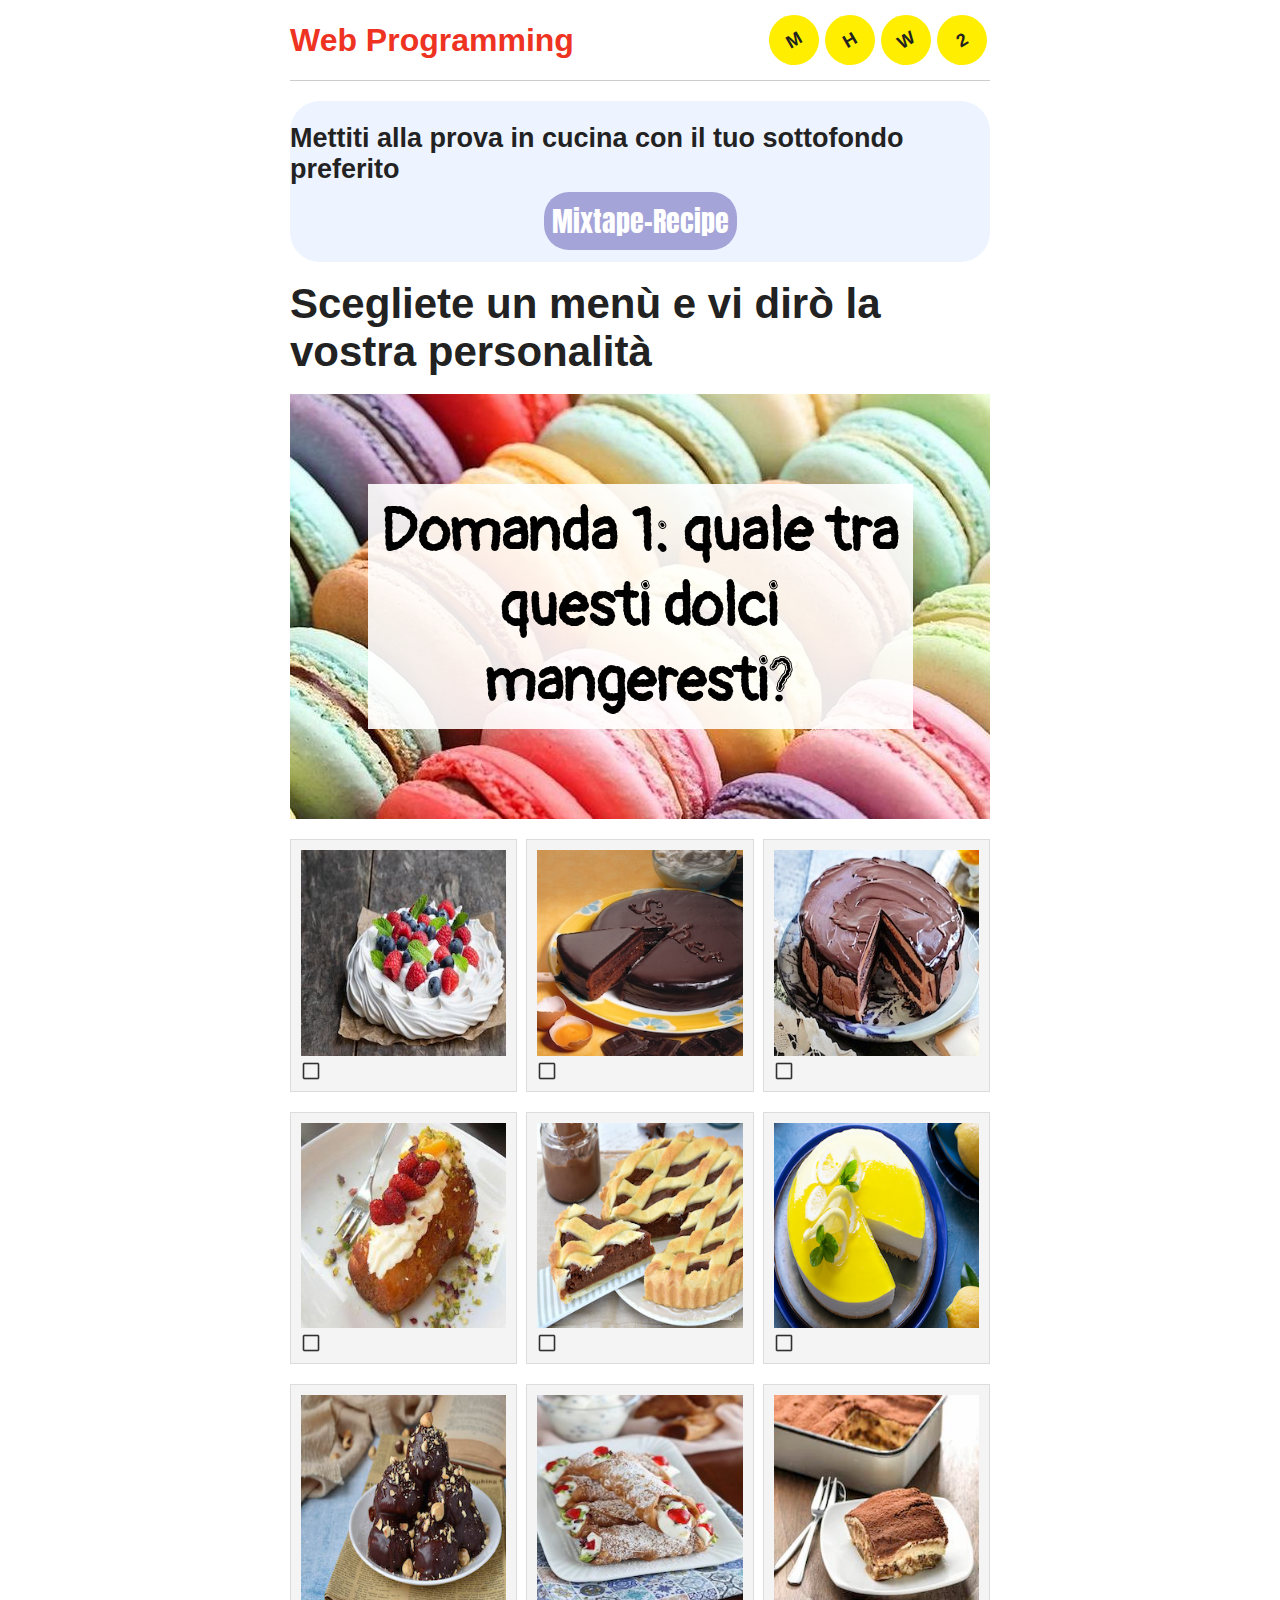
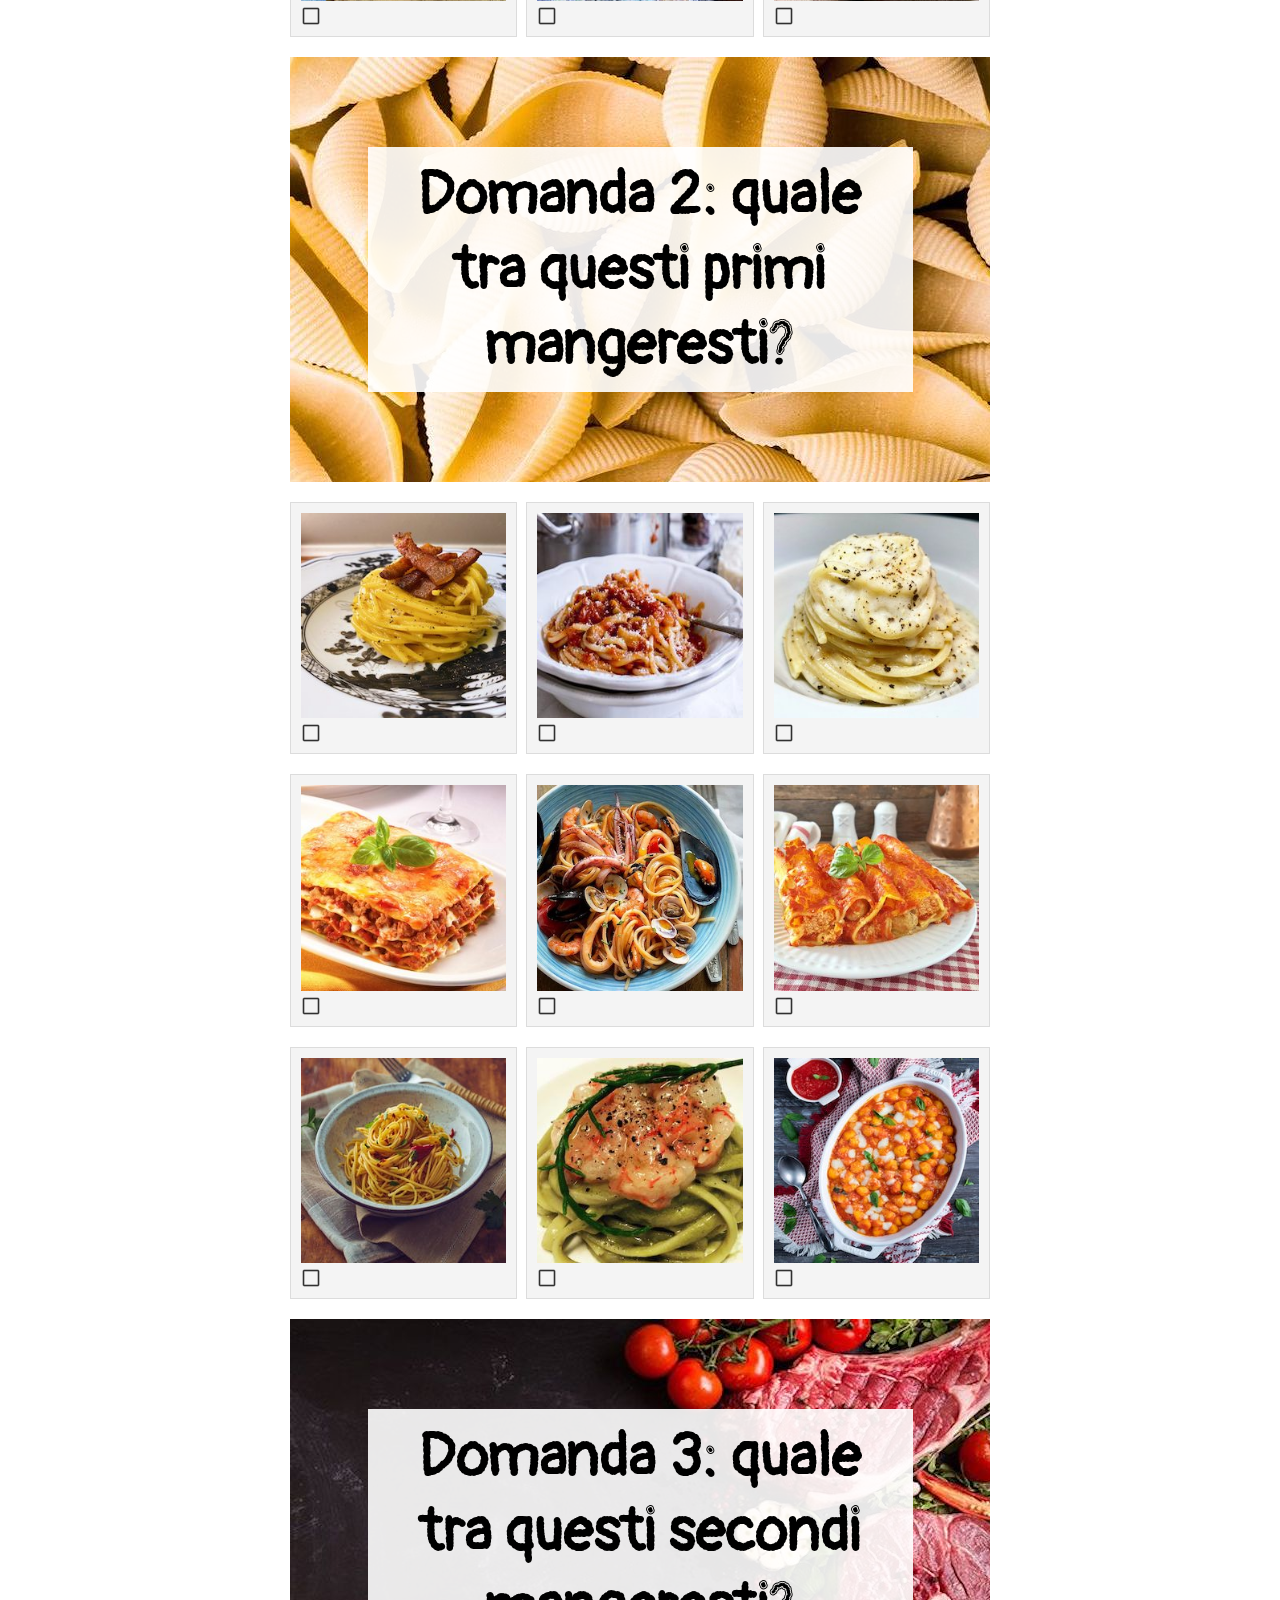
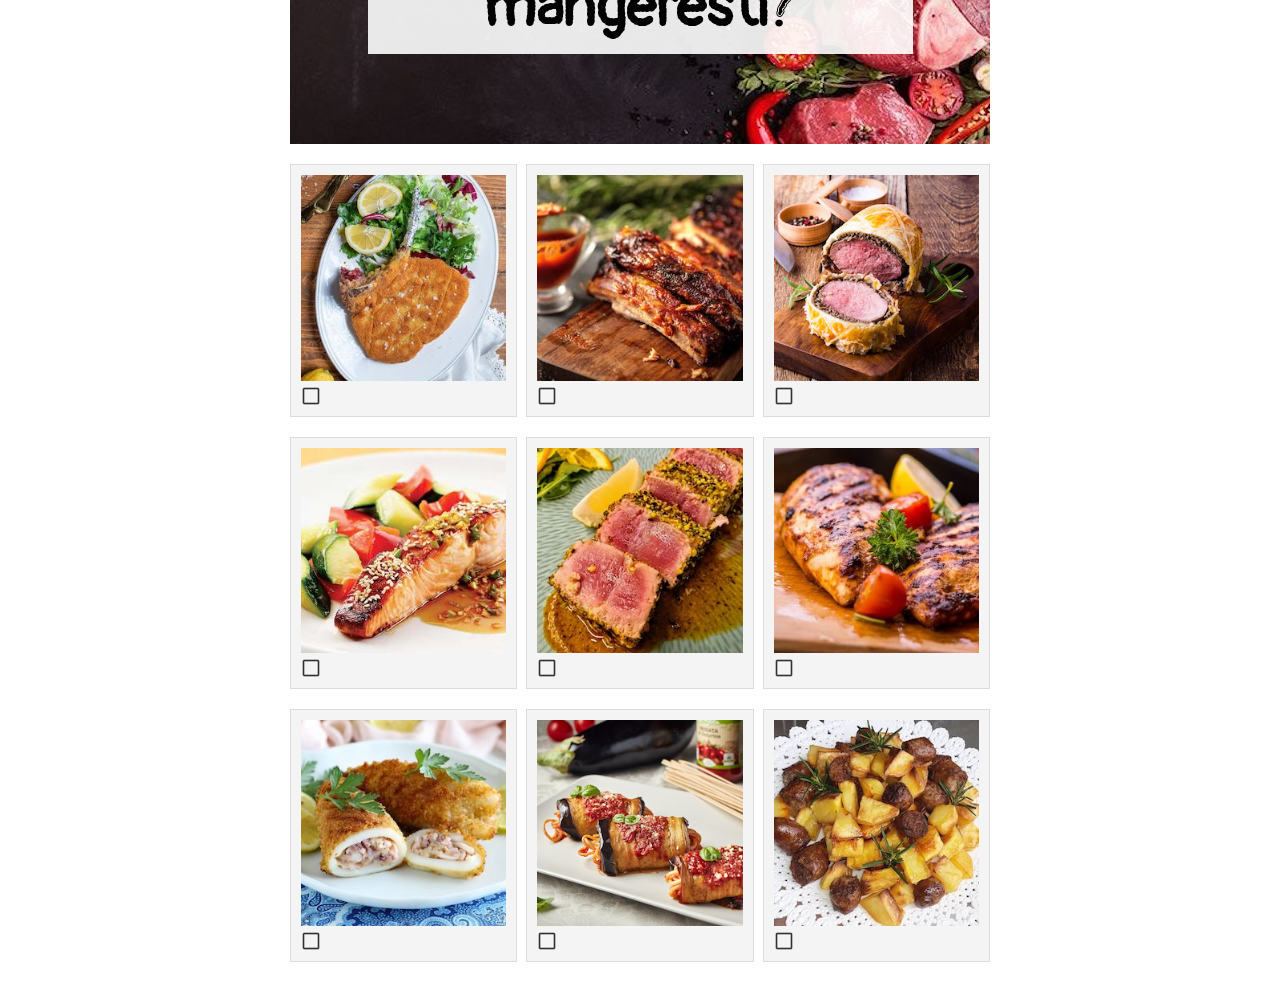
<file: index.html>
<!DOCTYPE html>
<html>

  <head>
    <meta charset="utf-8">
    <meta name="viewport" content="width=device-width, initial-scale=1.0">
    <title>YourPersonality</title>
    <link href="https://fonts.googleapis.com/css?family=Pangolin:400,700|Proxima+Nova" rel="stylesheet" type="text/css">
    <link rel="stylesheet" href="provided-style.css"/>
    <link rel="stylesheet" href="style.css"/>
    <script src="constants.js" defer="true"></script>
    <script src="script.js" defer="true"></script>
    <link href="https://fonts.googleapis.com/css2?family=Fjalla One&family=Anton" rel="stylesheet">
  </head>

  <body>
    <article>
      <header>
          <h1>Web Programming</h1>
          <div>
            <span>M</span>
            <span>H</span>
            <span>W</span>
            <span>2</span>
          </div>
      </header>

      <div class="extra">
        <h2>Mettiti alla prova in cucina con il tuo sottofondo preferito</h2>
        <div id="button">
          <a href="search.html">Mixtape-Recipe</a>
        </div>
      </div>
      <h1>Scegliete un menù e vi dirò la vostra personalità</h1>

      <section class="question-name" id="b1">
        <h1>Domanda 1: quale tra questi dolci mangeresti?</h1>
      </section>

      <section class="choice-grid">
        <div data-choice-id="blep" data-question-id="one">
          <img src="./images/dolce1.jpg"/>
          <img class="checkbox" src="images/unchecked.png"/>
        </div>

        <div data-choice-id="happy" data-question-id="one">
          <img src="./images/dolce2.jpg"/>
          <img class="checkbox" src="images/unchecked.png"/>
        </div>

        <div data-choice-id="sleeping" data-question-id="one">
          <img src="./images/dolce3.jpg"/>
          <img class="checkbox" src="images/unchecked.png"/>
        </div>

        <div data-choice-id="dopey" data-question-id="one">
          <img src="./images/dolce4.jpg"/>
          <img class="checkbox" src="images/unchecked.png"/>
        </div>

        <div data-choice-id="burger" data-question-id="one">
          <img src="./images/dolce5.jpg"/>
          <img class="checkbox" src="images/unchecked.png"/>
        </div>

        <div data-choice-id="cart" data-question-id="one">
          <img src="./images/dolce6.jpg"/>
          <img class="checkbox" src="images/unchecked.png"/>
        </div>

        <div data-choice-id="nerd" data-question-id="one">
          <img src="./images/dolce7.jpg"/>
          <img class="checkbox" src="images/unchecked.png"/>
        </div>

        <div data-choice-id="shy" data-question-id="one">
          <img src="./images/dolce8.jpg"/>
          <img class="checkbox" src="images/unchecked.png"/>
        </div>

        <div data-choice-id="sleepy" data-question-id="one">
          <img src="./images/dolce9.jpg"/>
          <img class="checkbox" src="images/unchecked.png"/>
        </div>
      </section>

      <section class="question-name" id="b2">
        <h1>Domanda 2: quale tra questi primi mangeresti?</h1>
      </section>

      <section class="choice-grid">
        <div data-choice-id="blep" data-question-id="two">
          <img src="./images/primo1.jpg"/>
          <img class="checkbox" src="images/unchecked.png"/>
        </div>

        <div data-choice-id="happy" data-question-id="two">
          <img src="./images/primo2.jpg"/>
          <img class="checkbox" src="images/unchecked.png"/>
        </div>

        <div data-choice-id="sleeping" data-question-id="two">
          <img src="./images/primo3.jpg"/>
          <img class="checkbox" src="images/unchecked.png"/>
        </div>

        <div data-choice-id="dopey" data-question-id="two">
          <img src="./images/primo4.jpg"/>
          <img class="checkbox" src="images/unchecked.png"/>
        </div>

        <div data-choice-id="burger" data-question-id="two">
          <img src="./images/primo5.jpg"/>
          <img class="checkbox" src="images/unchecked.png"/>
        </div>

        <div data-choice-id="cart" data-question-id="two">
          <img src="./images/primo6.jpg"/>
          <img class="checkbox" src="images/unchecked.png"/>
        </div>

        <div data-choice-id="nerd" data-question-id="two">
          <img src="./images/primo7.jpg"/>
          <img class="checkbox" src="images/unchecked.png"/>
        </div>

        <div data-choice-id="shy" data-question-id="two">
          <img src="./images/primo8.jpg"/>
          <img class="checkbox" src="images/unchecked.png"/>
        </div>

        <div data-choice-id="sleepy" data-question-id="two">
          <img src="./images/primo9.jpg"/>
          <img class="checkbox" src="images/unchecked.png"/>
        </div>
      </section>

      <section class="question-name" id="b3">
        <h1>Domanda 3: quale tra questi secondi mangeresti?</h1>
      </section>

      <section class="choice-grid">
        <div data-choice-id="blep" data-question-id="three">
          <img src="./images/secondo1.jpg"/>
          <img class="checkbox" src="images/unchecked.png"/>
        </div>

        <div data-choice-id="happy" data-question-id="three">
          <img src="./images/secondo2.jpg"/>
          <img class="checkbox" src="images/unchecked.png"/>
        </div>

        <div data-choice-id="sleeping" data-question-id="three">
          <img src="./images/secondo3.jpg"/>
          <img class="checkbox" src="images/unchecked.png"/>
        </div>

        <div data-choice-id="dopey" data-question-id="three">
          <img src="./images/secondo4.jpg"/>
          <img class="checkbox" src="images/unchecked.png"/>
        </div>

        <div data-choice-id="burger" data-question-id="three">
          <img src="./images/secondo5.jpg"/>
          <img class="checkbox" src="images/unchecked.png"/>
        </div>

        <div data-choice-id="cart" data-question-id="three">
          <img src="./images/secondo6.jpg"/>
          <img class="checkbox" src="images/unchecked.png"/>
        </div>

        <div data-choice-id="nerd" data-question-id="three">
          <img src="./images/secondo7.jpg"/>
          <img class="checkbox" src="images/unchecked.png"/>
        </div>

        <div data-choice-id="shy" data-question-id="three">
          <img src="./images/secondo8.jpg"/>
          <img class="checkbox" src="images/unchecked.png"/>
        </div>

        <div data-choice-id="sleepy" data-question-id="three">
          <img src="./images/secondo9.jpg"/>
          <img class="checkbox" src="images/unchecked.png"/>
        </div>
      </section>

      <section id="risultato">
        <h1>Titolo</h1>
        <p>Risultato quiz</p>
        <button>Ricomincia il quiz</button>
      </section>

    </article>
  </body>
</html>
</file>
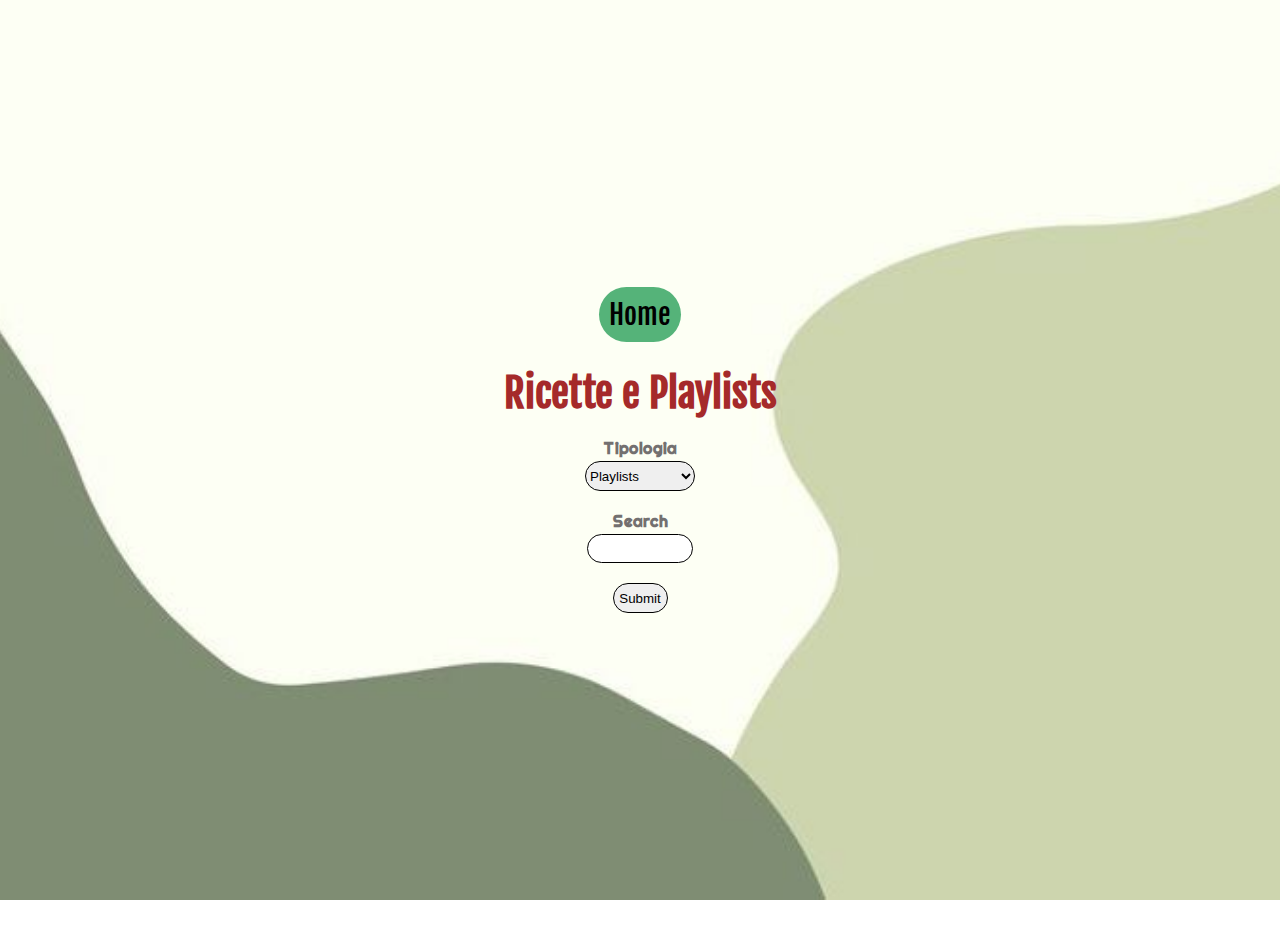
<file: search.html>
<!DOCTYPE html>
<html lang="en">
<head>
    <meta charset="UTF-8">
    <meta http-equiv="X-UA-Compatible" content="IE=edge">
    <meta name="viewport" content="width=device-width, initial-scale=1.0">
    <title>RESEARCH</title>
    <link rel="stylesheet" href="search.css">
    <script src="search.js" defer></script>
    <link href="https://fonts.googleapis.com/css2?family=Fjalla One" rel="stylesheet">
    <link href="https://fonts.googleapis.com/css2?family=Righteous" rel="stylesheet">
</head>
<body>
    <form name ='element' class='element' class="others">
        
        <a href="index.html">Home</a>

        <h1>Ricette e Playlists</h1>

        <h4 class="type">Tipologia</h4>
        <select name='tipo' id='tipo'>
            <option value='Playlist'>Playlists</option>
            <option value='Ricette'>Ricette</option>
        </select>

        <h4 class="type">Search</h4>
        <label>
            <input type='text' name='content' id='content'>
        </label>	

        <label>
            <input class="submit" type='submit' id="send">
        </label>       
    </form>
        
    <article id="view" class="hidden"></article>
    <article id="view-music" class="hidden"></article>
</body>
</html>
</file>
<file: provided-style.css>
article {
  margin: auto;
  width: 700px;
}

#author {
  font-size: 14px;
}

body {
  color: #222222;
  font-family: 'Proxima Nova', 'Helvetica', 'Arial', sans-serif;
  font-size: 18px;
  margin: 0;
}

h1 {
  font-size: 42px;
  margin: 18px 0;
}

header h1 {
  font-size: 32px;
}

header {
  display: flex;
  border-bottom: 1px solid #cccccc;
  height: 80px;
}

header div,
header h1 {
  display: flex;
  flex-grow: 1;
}

header div,
header div span,
header h1 {
  display: flex;
  align-content: space-between;
  align-items: center;
}

header div {
  justify-content: flex-end;
}

header div span {
  display: flex;
  align-items: center;
  justify-content: center;
  border-radius: 100%;
  background-color: #ffee00;
  height: 50px;
  width: 50px;
  font-weight: bold;
  margin: 0 3px;
  transform: rotate(-30deg);
}

header h1 {
  color: #ee3322;
  font-family: 'Helvetica', sans-serif;
  justify-content: flex-start;
  margin: 0;
}

.choice-grid img.checkbox {
  margin-top: 5px;
  height: 20px;
  width: 20px;
}

p {
  margin: 18px 0;
}

.question-name {
  align-items: center;
  background-image: url('./images/background.png');
  display: flex;
  height: 425px;
  justify-content: center;
  margin-bottom: 20px;
  text-align: center;
  width: 100%;
}

.question-name h1 {
  background-color: rgba(255,255,255, 0.9);
  color: black;
  font-family: 'Pangolin', 'Trebuchet MS', cursive;
  font-size: 60px;
  padding: 10px;
  max-width: 75%;
}
</file>
<file: style.css>
/* TODO: inserite il CSS necessario per completare il MHW! */

#b1{
    background-image: url(./images/sfondo1.jpg);
}

#b2{
    background-image: url(./images/sfondo2.jpg);
}

#b3{
    background-image: url(./images/sfondo3.jpg);
}

.extra{
    margin-top: 20px;
    display: flex;
    flex-direction: column;
    align-items: center;
    justify-content: center;
    background-color: #edf4ff;
    border-radius: 30px;
}

.extra h2{
    margin-bottom: 0px;
}

#button{
    margin-top: 15px;
    text-align: center;
    margin-bottom: 20px;
}

#button a{
    text-decoration: none;
    color: white;
    font-size: 28px;
    font-family: 'Anton';
    padding: 3px 7px;
    border-radius: 25px;
    padding: 8px;
    background-color: rgb(164, 164, 216);
}

#button a:hover{
    background-color: rgb(121, 121, 201)
}

.choice-grid{
    background-color: white;
    flex-wrap: wrap;
    display: flex;
    justify-content: space-between;
    align-content: space-between;
}

.choice-grid div{
    display: flex;
    flex-direction: column;
    justify-content: space-between;
    margin-bottom: 20px;
    width: calc(32.5% - 22px);
    background-color: #f4f4f4;
    border: 1px solid #dcdcdc;
    padding: 10px;
}

@media (max-width: 700px){
    article{
        width: 95vw;
    }
    header div span{
        display: none;
    }
}

@media (max-width: 500px){
    .choice-grid div{
        width: calc(49% - 22px);
    }
}

.hidden{
    display: none;
}

.unselected{
    opacity: 0.6;
}

div.selected{
    background-color: #cfe3ff;
}

#risultato{
    padding: 20px;
    margin: 20px 0;
}

#risultato button{
    background-color: #cecece;
    height: 50px;
    width: 100%;
    font-size: 20px;
}

#risultato button:hover{
    background-color: #e0e0e0;
}

#risultato h1{
    margin-top: 0px;
}

#risultato p{
    margin-top: 0px;
    text-align: justify;
}
</file>
<file: search.css>
body{
    background-color: white;
    margin: 0px 0px;
}

body.scroll{
    overflow: hidden;
}

form.element{
    display: flex;
    justify-content: center;
    align-items: center;
    flex-direction: column;
    background-image: url(images/sfondo4.jpg);
    background-position: center;
    background-size: cover; 
    margin-bottom: 30px;
    height: 100vh;
}

form.others{
    height: 400px;
    overflow: scroll;
}

form.element a{
    text-decoration: none;
    border-radius: 30px;
    margin-top: 10px;
    background-color: rgb(85, 179, 121);
    color: black;
    font-size: 28px;
    padding: 10px;
    font-family: 'Fjalla One';
}

form.element a:hover{
    background-color: rgb(125, 210, 157);
}

form.element h1{
    font-family: 'Fjalla One';
    margin-bottom: 0px;
    font-size: 40px;
    color: brown;
    margin-bottom: 20px;
}

form.element .under{
    font-family: Arial, Helvetica, sans-serif;
    margin-top: 0px;
    margin-bottom: 30px;
    font-style: oblique;
}

form.element .type{
    font-family: 'Righteous';
    margin-bottom: 2px;
    margin-top: 0px;
    color: rgb(115, 112, 112);
}

#tipo{
    height: 30px;
    border-radius: 30px;
    width: 110px;
    margin-bottom: 20px;
    border: 1px solid black;
}

#content{
    width: 100px;
    margin-bottom: 20px;
    height: 25px;
    border-radius: 30px;
    border: 1px solid black;
}

#send{
    height: 30px;
    width: 55px;
    border-radius: 30px;
    border: 1px solid black;
    padding: 5px;
    margin-bottom: 10px;
}

#send:hover{
    background-color:rgb(176, 226, 176);
}

article{
	display: flex;
    flex-direction: column;
    justify-content: center;
    align-items: center;
}

.hidden{
    display: none;
}

/*------Ricette------*/

#view .album {
    box-shadow: -5px 5px 18px rgb(124, 120, 120);
    border-radius: 20px;
    margin-bottom: 30px;
    padding: 10px;
    width: 66%;
    display: flex;
    cursor: pointer;
    background-color: white; 
}

#view .div{
    padding-left: 5px;
    padding-right: 5px;
    flex-grow: 1;
    display: flex;
    flex-direction: column;
}

#view img{
    border-radius: 20px;
}

#view h1{
    margin-left: 5px;
    margin-top: 5px;
    font-family: 'Fjalla One';
    color: cadetblue;
    margin-bottom: 0px;
}

#view .div p.p{
    font-family: Arial, Helvetica, sans-serif;
    font-size: 15px;
    margin-left: 5px;
    text-align: justify;
}

#view .div a{
    text-decoration: none;
    color: rgb(184, 163, 136);
}

#view .div p a:hover{
    color: brown;
}

#view .div a.link{
    font-family: 'Fjalla One';
    color: black;
    border: 1px solid black;
    max-width: fit-content;
    padding: 4px;
    background-color: rgb(219, 199, 171);
    border-radius: 20px;
    font-size: 16px;
    box-shadow: -2px 2px 2px black;
    margin-left: 5px;
}

#view .div a.link:hover{
    background-color: rgb(208, 160, 94);
}

@media (max-width: 820px) {
    .album{
        height: 200px;
    }

    .album img{
        width: 200px;
    }

    .album .div{
        height: 200px;
    }

    .album .div .p{
        overflow: scroll;
    }
}

/*------Playlist------*/

#view-music {
    display: flex;
    flex-wrap: wrap;
    flex-direction: row;
    width: 70vw;
    margin: auto;
}

#view-music .playlist{
    border-radius: 20px;
    margin-bottom: 30px;
    padding: 10px;
    max-width: 300px;
    display: flex;
    flex-direction: column;
    background-color: white;
    height: 400px;
    margin-right: 2px;
}

#view-music .div-img{
    display: flex;
    height: 300px;
    width: 300px;
}

#view-music .div{
    display: flex;
    width: 300px;
    flex-direction: column;
}
  
#view-music img{
    width: 100%;
    height: 100%;
    border-radius: 20px;
}

#view-music .text{
    text-align: center;
    font-size: 20px;
    color: cadetblue;
    font-family: 'Fjalla One';
    margin-top: 3px;
    margin-bottom: 1px;
}

#view-music .link{
    text-decoration: none;
    font-size: 17px;
    font-family: 'Fjalla One';
    color: white;
    background-color: coral;
    border-radius: 20px;
    max-width: fit-content;
    padding: 5px;
    margin: auto;
    margin-top: 3px;
}

#view-music .link:hover{
    background-color: rgb(224, 104, 61);
    color: black;
}

@media (max-width: 820px) {
    #view-music .playlist{
        height: 300px;
        width: 250px;
        margin-left: 5px;
        margin-bottom: 50px;
    }

    #view-music .playlist .div-img{
        height: 220px;
        width: 250px;
    }

    #view-music .playlist .div{
        width: 250px;
    }
}
</file>
